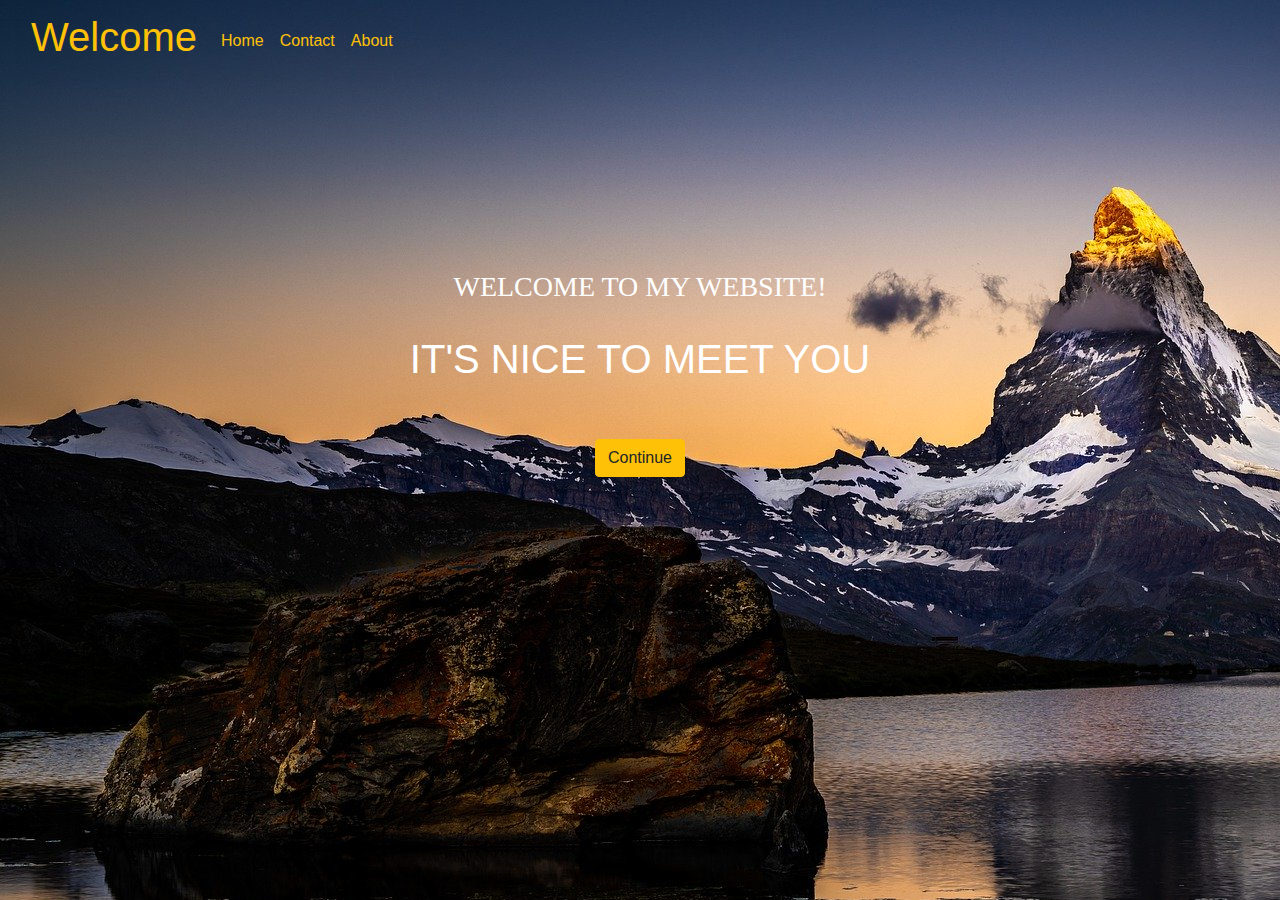
<file: index.html>
<!DOCTYPE html>
<html lang="en">
<head>
    <meta charset="UTF-8">
    <link rel="stylesheet" href="scss/land.css">
    <meta name="viewport" content="width=device-width, initial-scale=1.0">
    <title>Landing Page</title>
    <link rel="stylesheet" href="css/bootstrap.min.css">
</head>

<body id="indBody">
    <div class="container-fluid">
        <nav class="navbar navbar-expand-md bg-dark navbar-dark" id="indBody">
            <a class="navbar-brand text-warning" href="port.html"><h1>Welcome</h1></a>

            <button
        class="navbar-toggler"
        type="button"
        data-toggle="collapse"
        data-target="#collapsibleNav"
        >
        <span class="navbar-toggler-icon"></span>
        </button>

            <div class="collapse navbar-collapse" id="collapsibleNav">
                <ul class="navbar-nav float-left">
                    <li class="nav-item">
                        <a class="nav-link text-warning" href="#" id="home">Home</a>
                    </li>
                    <li class="nav-item">
                        <a class="nav-link text-warning" href="https://web.facebook.com/profile.php?id=100008435448979" id="contact">Contact</a>
                    </li>
                    <li class="nav-item">
                        <a class="nav-link text-warning" href="#" id="about">About</a>
                    </li>
                </ul>
            </div>
        </nav>
        <div class="mid">
            <h3 id="top">WELCOME TO MY WEBSITE!</h3>
            <br>
            <h1 id="bottom">IT'S NICE TO MEET YOU</h1>
            <br>
            <br>
            <a href="port.html"><button class="btn btn-warning">Continue</button></a>
        </div>
    </div>
    
</body>
<script src="js/jquery.min.js"></script>
    <script src="js/bootstrap.min.js"></script>
</html>
</file>
<file: scss/land.css>
header {
  color: white;
  padding: 50px;
}

#indBody {
  background-image: url("/images/mount.jpg");
}

#portBody {
  padding-top: 60px;
  background-color: #616a6b;
  background-image: url("/images/header.png");
}

#bottomContainer {
  background-color: skyblue;
  padding: 70px;
}

a li {
  color: #616a6b;
}

#top {
  font-family: cursive;
}

#bottom {
  font-family: Arial, Helvetica, sans-serif;
}

.mid {
  /* display: inline-block; */
  text-align: center;
  margin: auto;
  margin-top: 15%;
  color: white;
}

#bodyRow {
  -webkit-box-pack: justify;
      -ms-flex-pack: justify;
          justify-content: space-between;
}

#lin a {
  color: #000;
}

ul a {
  color: #000;
}

ul a :hover {
  color: goldenrod;
}

button {
  -webkit-transition: width 2s height 2s;
  transition: width 2s height 2s;
  -webkit-transition-timing-function: ease;
          transition-timing-function: ease;
}

button button :hover {
  width: 10px;
}
/*# sourceMappingURL=land.css.map */
</file>
